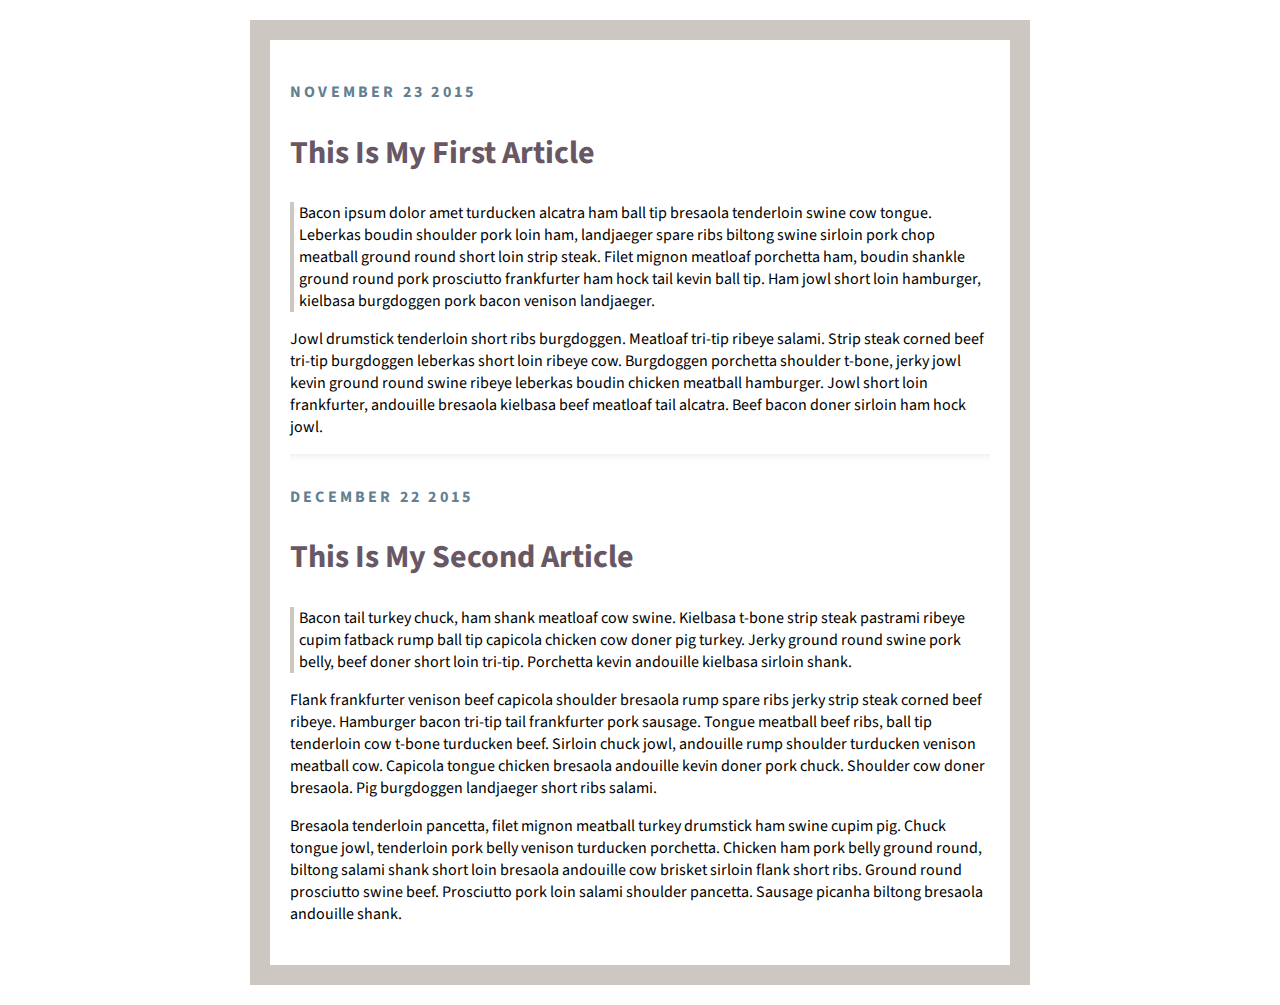
<file: MyBlog/myBlog.html>
<!DOCTYPE html>
<html>
  <head>
    <meta charset="utf-8">
    <title>My BLog</title>
    <link href="https://fonts.googleapis.com/css?family=Source+Sans+Pro:400,700" rel="stylesheet">
    <link rel="stylesheet" type="text/css" href="blog.css">
  </head>
  <body>
    <div class="post">
      <h4>November 23 2015</h4>
      <h2>This Is  My First Article</h2>
      <p class="quote">Bacon ipsum dolor amet turducken alcatra ham ball tip bresaola tenderloin
        swine cow tongue. Leberkas boudin shoulder pork loin ham, landjaeger spare
        ribs biltong swine sirloin pork chop meatball ground round short loin strip steak.
        Filet mignon meatloaf porchetta ham, boudin shankle ground round pork prosciutto
        frankfurter ham hock tail kevin ball tip. Ham jowl short loin hamburger, kielbasa
        burgdoggen pork bacon venison landjaeger.</p>
      <p>Jowl drumstick tenderloin short ribs burgdoggen. Meatloaf tri-tip ribeye
        salami. Strip steak corned beef tri-tip burgdoggen leberkas short loin ribeye
        cow. Burgdoggen porchetta shoulder t-bone, jerky jowl kevin ground round swine
        ribeye leberkas boudin chicken meatball hamburger. Jowl short loin frankfurter,
        andouille bresaola kielbasa beef meatloaf tail alcatra. Beef bacon doner
        sirloin ham hock jowl.</p>

        <hr>
    </div>



    <div class="post">
      <h4>December 22 2015</h4>
      <h2>This Is  My Second Article</h2>
      <p class="quote">Bacon tail turkey chuck, ham shank meatloaf cow swine. Kielbasa t-bone strip
        steak pastrami ribeye cupim fatback rump ball tip capicola chicken cow doner
        pig turkey. Jerky ground round swine pork belly, beef doner short loin tri-tip.
        Porchetta kevin andouille kielbasa sirloin shank.</p>
      <p>Flank frankfurter venison beef capicola shoulder bresaola rump spare ribs
        jerky strip steak corned beef ribeye. Hamburger bacon tri-tip tail frankfurter
        pork sausage. Tongue meatball beef ribs, ball tip tenderloin cow t-bone turducken
        beef. Sirloin chuck jowl, andouille rump shoulder turducken venison meatball cow.
        Capicola tongue chicken bresaola andouille kevin doner pork chuck. Shoulder cow doner
        bresaola. Pig burgdoggen landjaeger short ribs salami.</p>
      <p>Bresaola tenderloin pancetta, filet mignon meatball turkey drumstick ham swine
        cupim pig. Chuck tongue jowl, tenderloin pork belly venison turducken porchetta.
        Chicken ham pork belly ground round, biltong salami shank short loin bresaola andouille
        cow brisket sirloin flank short ribs. Ground round prosciutto swine beef. Prosciutto
        pork loin salami shoulder pancetta. Sausage picanha biltong bresaola andouille shank.</p>
    </div>

  </body>
</html>
</file>
<file: MyBlog/blog.css>
body {
  border: 20px solid #cdc7c1;
  padding: 20px;
  max-width: 700px;
  width: 80%;
  margin: 20px auto;
  font-family: Source Sans Pro;
}

.post {
  margin-bottom: 20px;
}

h2 {
  font-size: 2.0rem;
  color: #685765;
}

hr {
	height: 10px;
	border: 0;
	box-shadow: 0 10px 10px -10px #e5e3df inset;
}

h4 {
  color: #647f92;
  text-transform: uppercase;
  letter-spacing: 0.2rem;
}

.quote {
  border-left: 4px solid #cdc7c1;
  padding-left: 5px;
}
</file>
